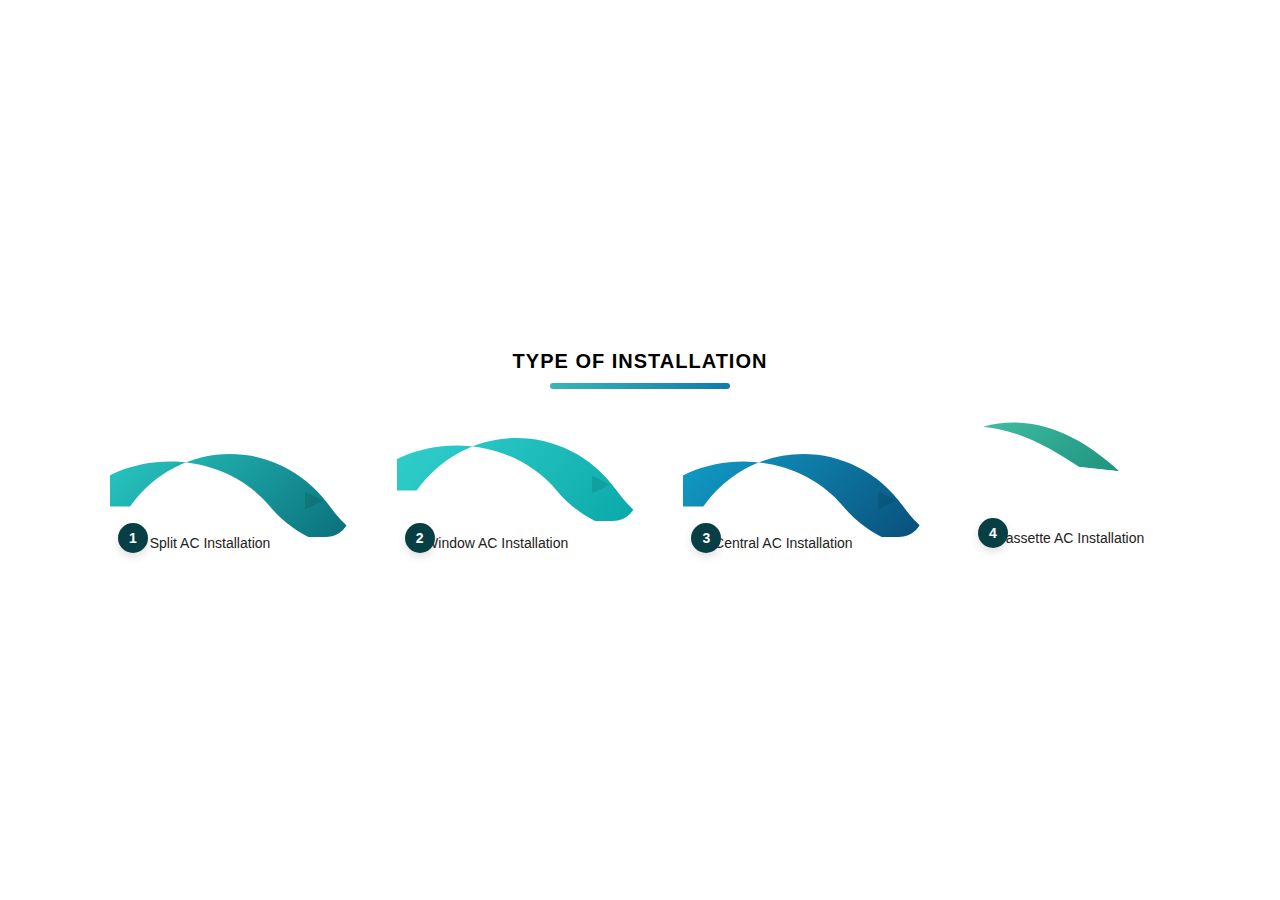
<file: try.html>
<!DOCTYPE html>
<html lang="en">
  <head>
    <meta charset="utf-8" />
    <meta name="viewport" content="width=device-width,initial-scale=1" />
    <title>Clip-path Curved Arrows - Demo</title>
    <style>
      :root {
        --w: 1100px;
        --bg: #ffffff;
        --font: "Segoe UI", Roboto, Arial, sans-serif;
      }
      * {
        box-sizing: border-box;
      }
      body {
        margin: 0;
        min-height: 100vh;
        display: flex;
        align-items: center;
        justify-content: center;
        background: var(--bg);
        font-family: var(--font);
      }

      .wrap {
        width: min(100%, var(--w));
        padding: 20px;
      }
      h1 {
        text-align: center;
        margin: 0 0 8px;
        font-size: 20px;
        letter-spacing: 1px;
      }
      .underline {
        height: 6px;
        width: 180px;
        margin: 10px auto 18px;
        border-radius: 6px;
        background: linear-gradient(90deg, #39b6b6, #107aaf);
      }

      .row {
        display: flex;
        gap: 18px;
        align-items: center;
        justify-content: space-between;
        flex-wrap: wrap;
      }

      /* Arrow base */
      .arrow {
        position: relative;
        width: 240px;
        height: 120px;
        min-width: 200px;
        border-radius: 24px;
        display: flex;
        align-items: center;
        justify-content: center;
        padding: 8px;
        overflow: visible;
      }

      /* clip paths - using SVG path() data */
      .a1 {
        background: linear-gradient(135deg, #2bd1c9, #0b6f7a);
        -webkit-clip-path: path(
          "M20 90 C70 20 170 20 220 90 C270 160 370 160 420 90 L360 90 C310 150 210 150 160 90 C110 30 10 30  -40 90 Z"
        );
        clip-path: path(
          "M20 90 C70 20 170 20 220 90 C270 160 370 160 420 90 L360 90 C310 150 210 150 160 90 C110 30 10 30  -40 90 Z"
        );
      }

      .a2 {
        background: linear-gradient(135deg, #36d3d0, #0aa9a9);
        -webkit-clip-path: path(
          "M20 90 C70 20 170 20 220 90 C270 160 370 160 420 90 L360 90 C310 150 210 150 160 90 C110 30 10 30  -40 90 Z"
        );
        clip-path: path(
          "M20 90 C70 20 170 20 220 90 C270 160 370 160 420 90 L360 90 C310 150 210 150 160 90 C110 30 10 30  -40 90 Z"
        );
      }

      .a3 {
        background: linear-gradient(135deg, #12a6d1, #094f7a);
        -webkit-clip-path: path(
          "M20 90 C70 20 170 20 220 90 C270 160 370 160 420 90 L360 90 C310 150 210 150 160 90 C110 30 10 30  -40 90 Z"
        );
        clip-path: path(
          "M20 90 C70 20 170 20 220 90 C270 160 370 160 420 90 L360 90 C310 150 210 150 160 90 C110 30 10 30  -40 90 Z"
        );
      }

      .a4 {
        width: 160px;
        height: 110px;
        background: linear-gradient(135deg, #46c5a8, #0b7a6a);
        -webkit-clip-path: path(
          "M10 30 C60 10 110 30 150 60 L110 60 C80 45 50 30 10 30 Z"
        );
        clip-path: path(
          "M10 30 C60 10 110 30 150 60 L110 60 C80 45 50 30 10 30 Z"
        );
      }

      /* arrow tip using pseudo element */
      .arrow:after {
        content: "";
        position: absolute;
        width: 18px;
        height: 18px;
        transform: translate(-9px, -9px) rotate(0deg);
        right: 18px;
        bottom: 18px;
        clip-path: polygon(0 0, 100% 50%, 0 100%);
        background: rgba(0, 0, 0, 0.12);
        filter: blur(0.4px);
        opacity: 0.85;
      }

      /* slight variant placements for second & third arrows (so they look staggered) */
      .a1 {
        transform: translateY(10px) scaleX(1);
      }
      .a2 {
        transform: translateY(-6px) scaleX(1);
      }
      .a3 {
        transform: translateY(10px) scaleX(1);
      }
      .a4 {
        transform: translateY(-6px) scaleX(1) rotate(6deg);
      }

      /* label and number */
      .meta {
        position: relative;
        text-align: center;
        width: 200px;
      }
      .label {
        font-size: 14px;
        color: #222;
        margin-top: 8px;
      }
      .badge {
        position: absolute;
        top: -12px;
        left: 8px;
        width: 30px;
        height: 30px;
        border-radius: 50%;
        background: #083f45;
        color: white;
        display: flex;
        align-items: center;
        justify-content: center;
        font-weight: 700;
        box-shadow: 0 4px 8px rgba(0, 0, 0, 0.12);
        font-size: 14px;
      }

      /* responsive */
      @media (max-width: 900px) {
        .row {
          gap: 10px;
        }
        .arrow {
          width: 46%;
        }
        .meta {
          width: 46%;
        }
      }
      @media (max-width: 520px) {
        .arrow {
          width: 100%;
        }
        .meta {
          width: 100%;
          margin-top: 8px;
        }
        .row {
          flex-direction: column;
        }
      }
    </style>
  </head>
  <body>
    <div class="wrap">
      <h1>TYPE OF INSTALLATION</h1>
      <div class="underline"></div>

      <div class="row">
        <div>
          <div class="arrow a1" aria-hidden="true"></div>
          <div class="meta">
            <div class="badge">1</div>
            <div class="label">Split AC Installation</div>
          </div>
        </div>

        <div>
          <div class="arrow a2" aria-hidden="true"></div>
          <div class="meta">
            <div class="badge">2</div>
            <div class="label">Window AC Installation</div>
          </div>
        </div>

        <div>
          <div class="arrow a3" aria-hidden="true"></div>
          <div class="meta">
            <div class="badge">3</div>
            <div class="label">Central AC Installation</div>
          </div>
        </div>

        <div>
          <div class="arrow a4" aria-hidden="true"></div>
          <div class="meta">
            <div class="badge">4</div>
            <div class="label">Cassette AC Installation</div>
          </div>
        </div>
      </div>
    </div>
  </body>
</html>
</file>
